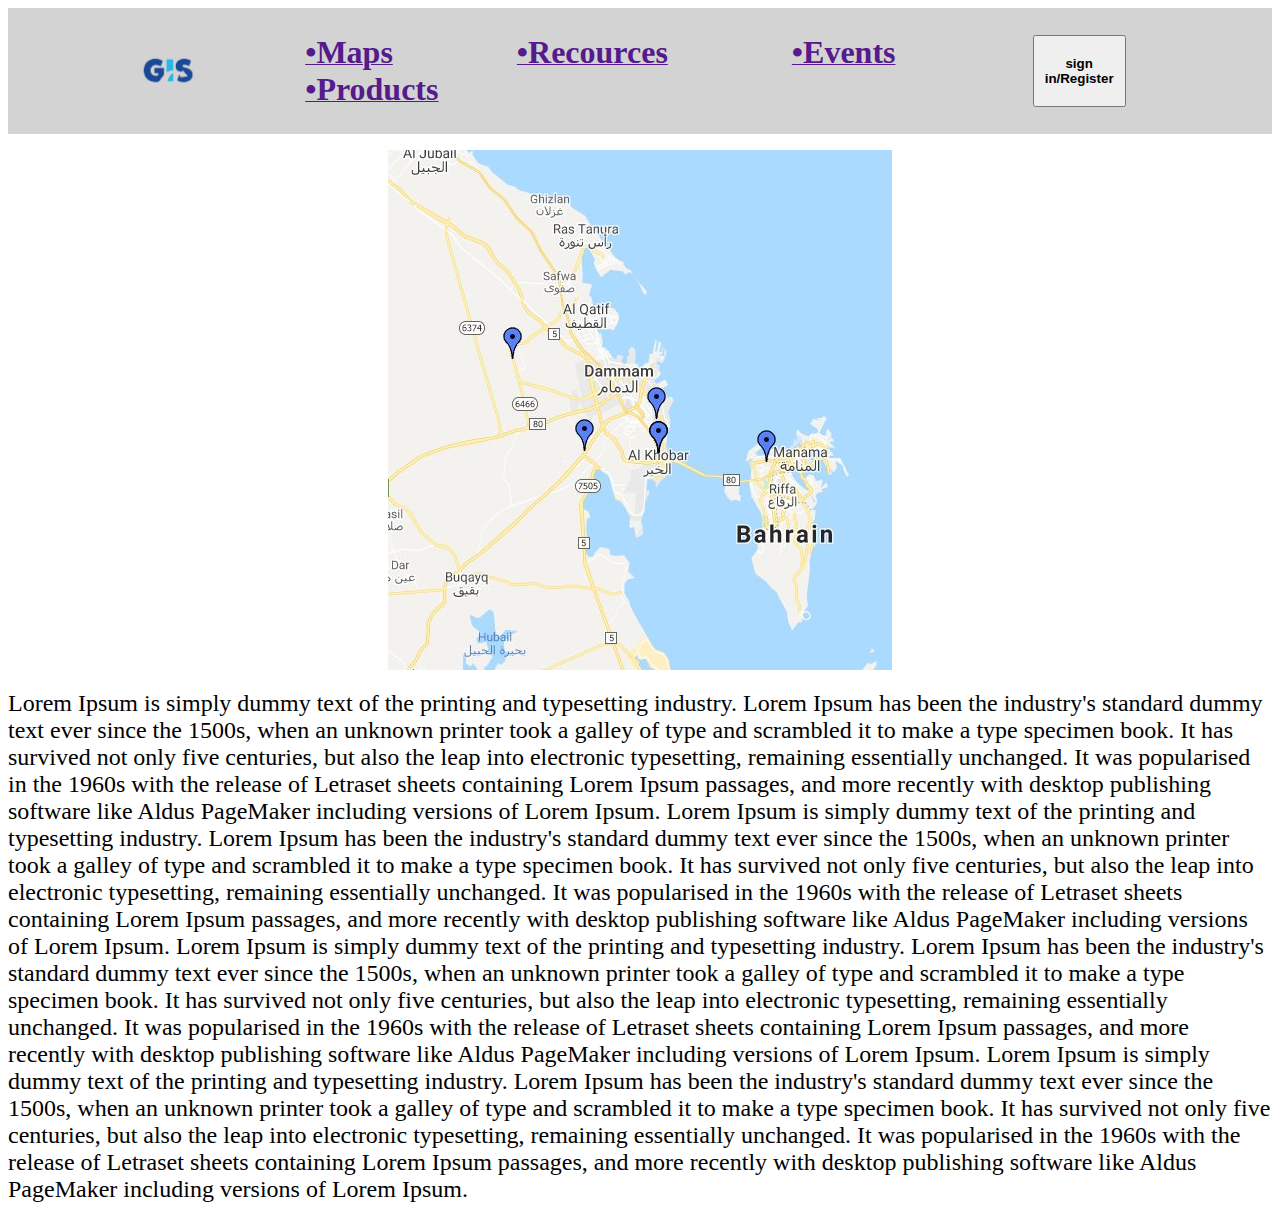
<file: subPages/Dammam.html>
<!DOCTYPE html>
<html lang="en">
<head>
  <meta charset="UTF-8">
  <meta name="viewport" content="width=device-width, initial-scale=1.0">
  <title>363 homework #01</title>
  <link rel="stylesheet" href="styles.css">
</head>
<body>

  

  <div>
  <header>
    <img class="logo" src="imgs/gisarrowdribble_4x.png" alt="" style="width: 7%;">
    

  
      <nav>
        <ul class="navbar">
          <li><a href=""><h1>•Maps</h1></a></li>
          <li><a href=""><h1>•Recources</h1></a></li>
          <li><a href=""><h1>•Events</h1></a></li>
          <li><a href=""><h1>•Products</h1></a></li>
        </ul>


      </nav>
      <a href="signRegister.html"><button><h4>sign in/Register</h4></button></a>

      </header>
    </div>
    <p></p>
    
    <div>
      <div class="mapImg">

        <map name="imgmap">
          <area shape="rect" coords="700 , 420 , 740 , 460" href="Riyad.html" alt=""/>
          
          <area shape="rect" coords="360 , 600 , 400 , 640" href="Mecca.html" alt=""/>
      
          
          <area shape="rect" coords="860 , 320 , 900 , 360" href="Dammam.html" alt=""/>
        </map>


        <img usemap="#imgmap" src="imgs/thumbnail.jpg" alt="">
        
      </div>
      <p><font size = 5> Lorem Ipsum is simply dummy text of the printing and typesetting industry. Lorem Ipsum has been the industry's standard dummy text ever since the 1500s, when an unknown printer took a galley of type and scrambled it to make a type specimen book. It has survived not only five centuries, but also the leap into electronic typesetting, remaining essentially unchanged. It was popularised in the 1960s with the release of Letraset sheets containing Lorem Ipsum passages, and more recently with desktop publishing software like Aldus PageMaker including versions of Lorem Ipsum. Lorem Ipsum is simply dummy text of the printing and typesetting industry. Lorem Ipsum has been the industry's standard dummy text ever since the 1500s, when an unknown printer took a galley of type and scrambled it to make a type specimen book. It has survived not only five centuries, but also the leap into electronic typesetting, remaining essentially unchanged. It was popularised in the 1960s with the release of Letraset sheets containing Lorem Ipsum passages, and more recently with desktop publishing software like Aldus PageMaker including versions of Lorem Ipsum. Lorem Ipsum is simply dummy text of the printing and typesetting industry. Lorem Ipsum has been the industry's standard dummy text ever since the 1500s, when an unknown printer took a galley of type and scrambled it to make a type specimen book. It has survived not only five centuries, but also the leap into electronic typesetting, remaining essentially unchanged. It was popularised in the 1960s with the release of Letraset sheets containing Lorem Ipsum passages, and more recently with desktop publishing software like Aldus PageMaker including versions of Lorem Ipsum. Lorem Ipsum is simply dummy text of the printing and typesetting industry. Lorem Ipsum has been the industry's standard dummy text ever since the 1500s, when an unknown printer took a galley of type and scrambled it to make a type specimen book. It has survived not only five centuries, but also the leap into electronic typesetting, remaining essentially unchanged. It was popularised in the 1960s with the release of Letraset sheets containing Lorem Ipsum passages, and more recently with desktop publishing software like Aldus PageMaker including versions of Lorem Ipsum.</font></p>
    </div>



  
</body>
</html>
</file>
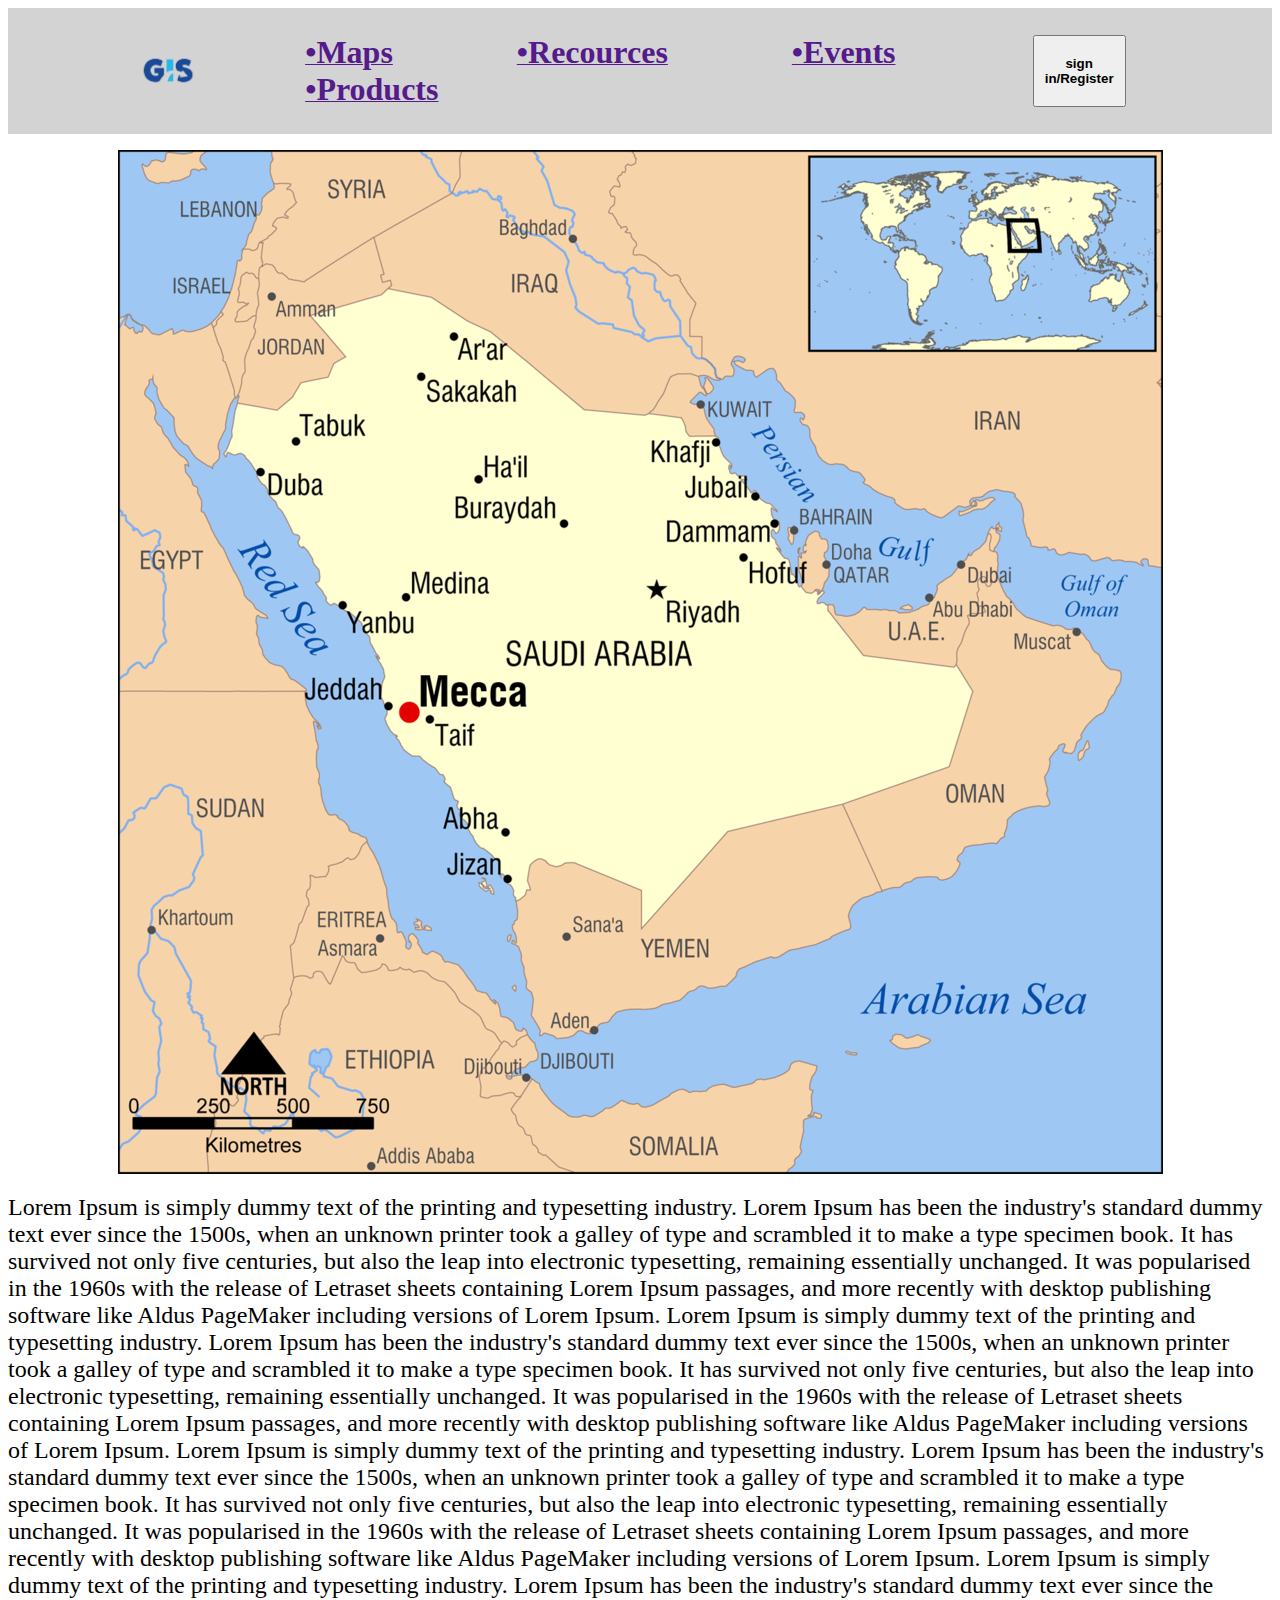
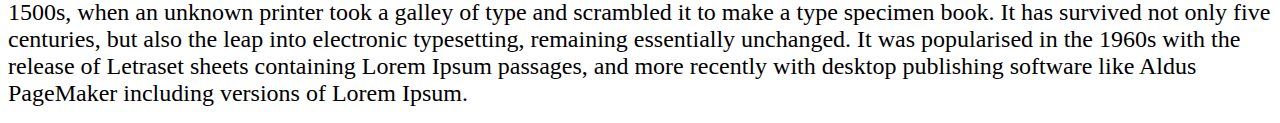
<file: subPages/Mecca.html>
<!DOCTYPE html>
<html lang="en">
<head>
  <meta charset="UTF-8">
  <meta name="viewport" content="width=device-width, initial-scale=1.0">
  <title>363 homework #01</title>
  <link rel="stylesheet" href="styles.css">
</head>
<body>

  

  <div>
  <header>
    <img class="logo" src="imgs/gisarrowdribble_4x.png" alt="" style="width: 7%;">
    

  
      <nav>
        <ul class="navbar">
          <li><a href=""><h1>•Maps</h1></a></li>
          <li><a href=""><h1>•Recources</h1></a></li>
          <li><a href=""><h1>•Events</h1></a></li>
          <li><a href=""><h1>•Products</h1></a></li>
        </ul>


      </nav>
      <a href="signRegister.html"><button><h4>sign in/Register</h4></button></a>

      </header>
    </div>
    <p></p>
    
    <div>
      <div class="mapImg">

        <map name="imgmap">
          <area shape="rect" coords="700 , 420 , 740 , 460" href="Riyad.html" alt=""/>
          
          <area shape="rect" coords="360 , 600 , 400 , 640" href="Mecca.html" alt=""/>
      
          
          <area shape="rect" coords="860 , 320 , 900 , 360" href="Dammam.html" alt=""/>
        </map>


        <img usemap="#imgmap" src="imgs/1045px-Mecca,_Saudi_Arabia_locator_map.png" alt="">
        
      </div>
      <p><font size = 5> Lorem Ipsum is simply dummy text of the printing and typesetting industry. Lorem Ipsum has been the industry's standard dummy text ever since the 1500s, when an unknown printer took a galley of type and scrambled it to make a type specimen book. It has survived not only five centuries, but also the leap into electronic typesetting, remaining essentially unchanged. It was popularised in the 1960s with the release of Letraset sheets containing Lorem Ipsum passages, and more recently with desktop publishing software like Aldus PageMaker including versions of Lorem Ipsum. Lorem Ipsum is simply dummy text of the printing and typesetting industry. Lorem Ipsum has been the industry's standard dummy text ever since the 1500s, when an unknown printer took a galley of type and scrambled it to make a type specimen book. It has survived not only five centuries, but also the leap into electronic typesetting, remaining essentially unchanged. It was popularised in the 1960s with the release of Letraset sheets containing Lorem Ipsum passages, and more recently with desktop publishing software like Aldus PageMaker including versions of Lorem Ipsum. Lorem Ipsum is simply dummy text of the printing and typesetting industry. Lorem Ipsum has been the industry's standard dummy text ever since the 1500s, when an unknown printer took a galley of type and scrambled it to make a type specimen book. It has survived not only five centuries, but also the leap into electronic typesetting, remaining essentially unchanged. It was popularised in the 1960s with the release of Letraset sheets containing Lorem Ipsum passages, and more recently with desktop publishing software like Aldus PageMaker including versions of Lorem Ipsum. Lorem Ipsum is simply dummy text of the printing and typesetting industry. Lorem Ipsum has been the industry's standard dummy text ever since the 1500s, when an unknown printer took a galley of type and scrambled it to make a type specimen book. It has survived not only five centuries, but also the leap into electronic typesetting, remaining essentially unchanged. It was popularised in the 1960s with the release of Letraset sheets containing Lorem Ipsum passages, and more recently with desktop publishing software like Aldus PageMaker including versions of Lorem Ipsum.</font></p>
    </div>



  
</body>
</html>
</file>
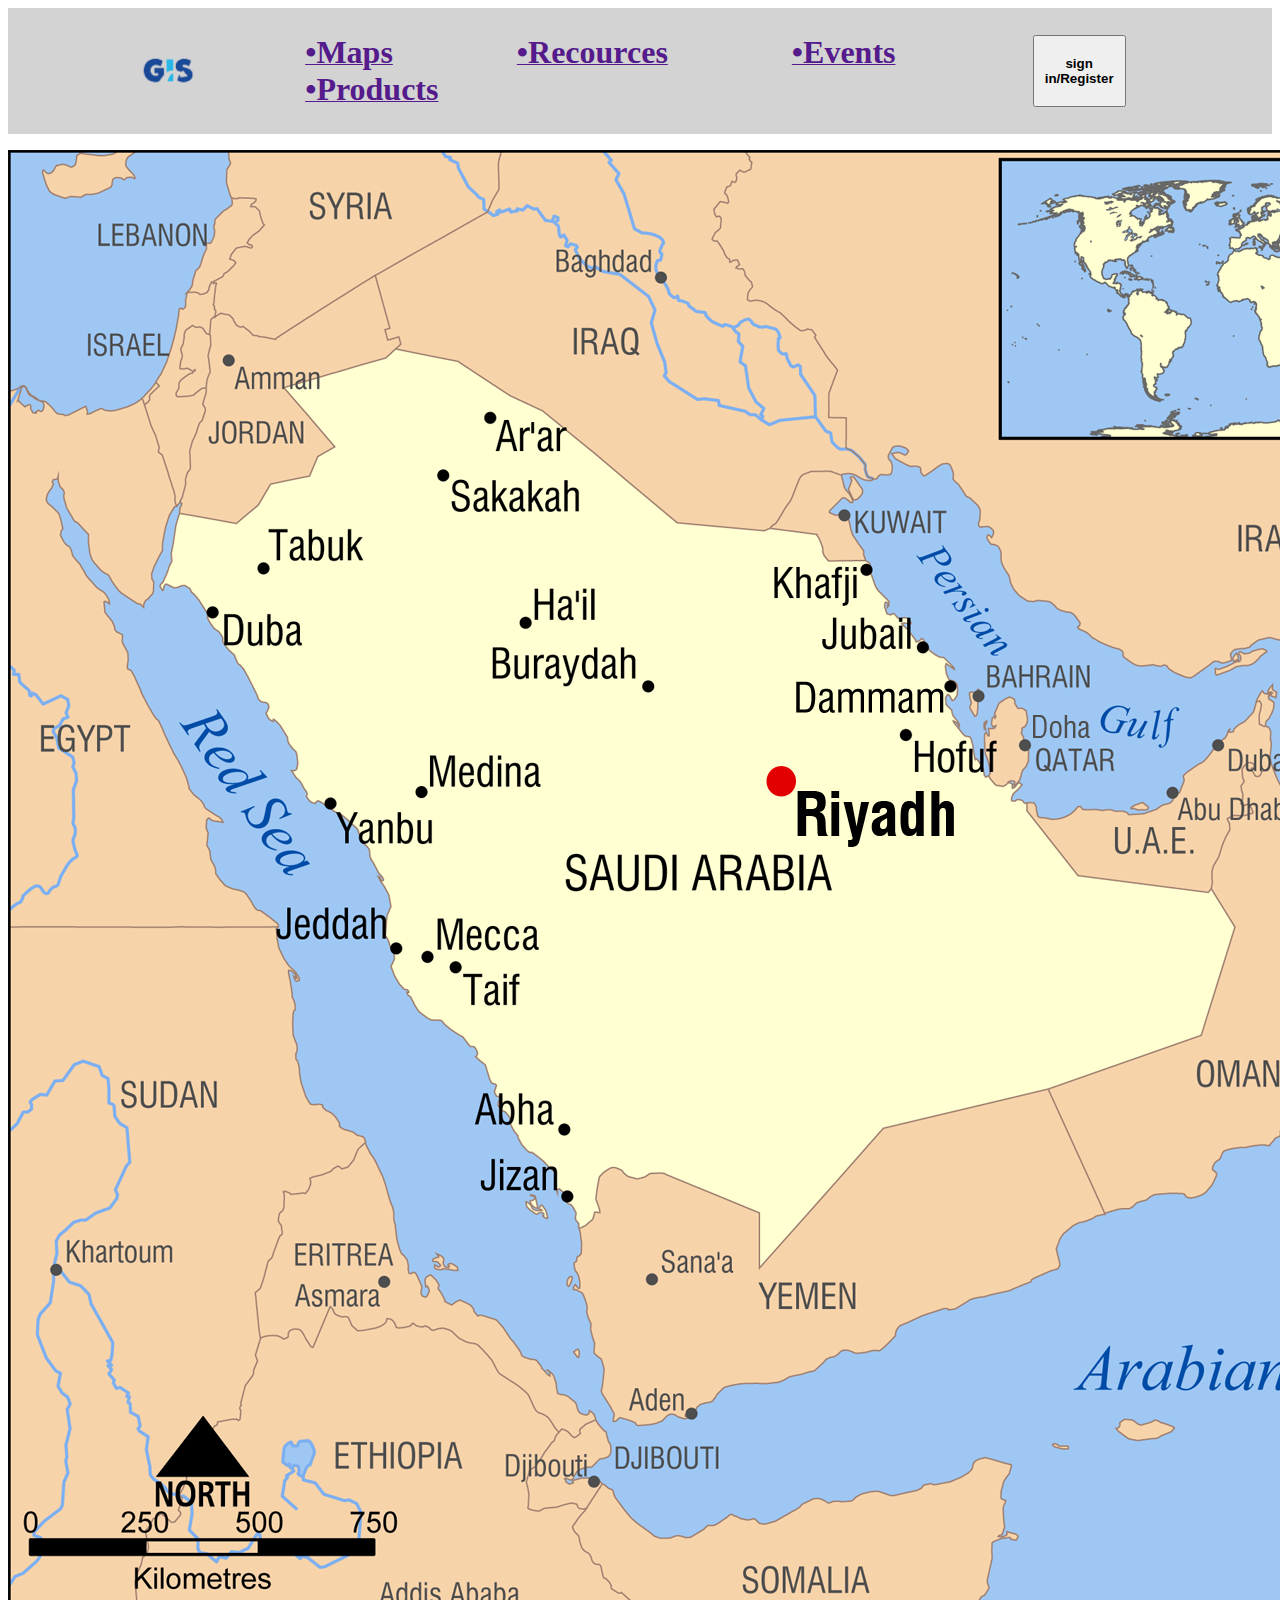
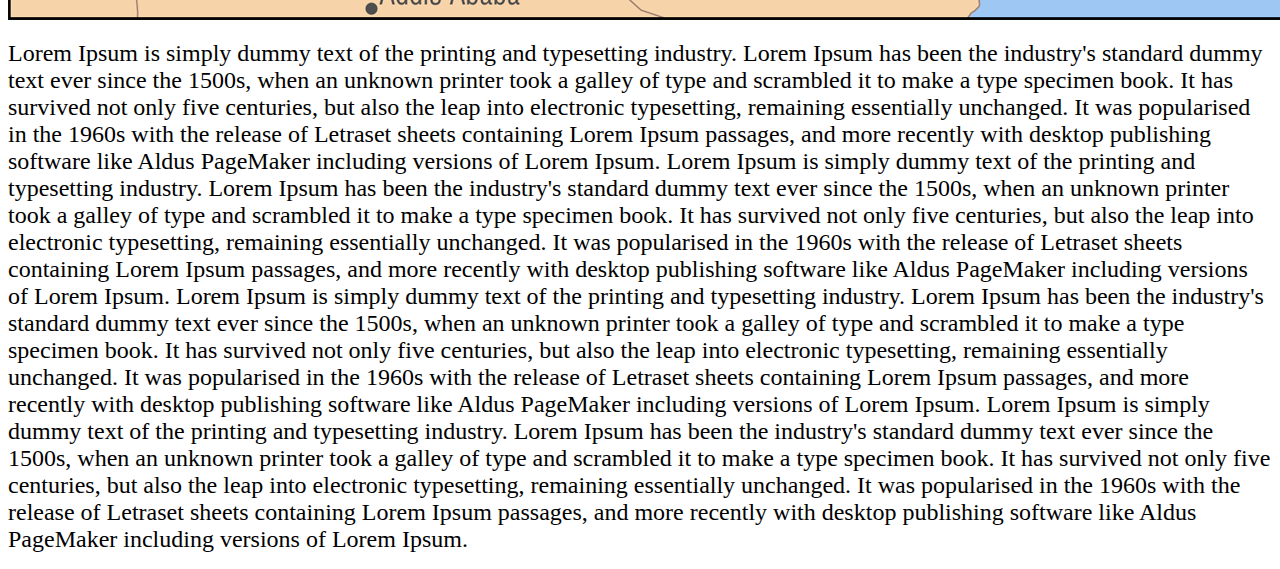
<file: subPages/Riyad.html>
<!DOCTYPE html>
<html lang="en">
<head>
  <meta charset="UTF-8">
  <meta name="viewport" content="width=device-width, initial-scale=1.0">
  <title>363 homework #01</title>
  <link rel="stylesheet" href="styles.css">
</head>
<body>

  

  <div>
  <header>
    <img class="logo" src="imgs/gisarrowdribble_4x.png" alt="" style="width: 7%;">
    

  
      <nav>
        <ul class="navbar">
          <li><a href=""><h1>•Maps</h1></a></li>
          <li><a href=""><h1>•Recources</h1></a></li>
          <li><a href=""><h1>•Events</h1></a></li>
          <li><a href=""><h1>•Products</h1></a></li>
        </ul>


      </nav>
      <a href="signRegister.html"><button><h4>sign in/Register</h4></button></a>

      </header>
    </div>
    <p></p>
    
    <div>
      <div class="mapImg">

        <map name="imgmap">
          <area shape="rect" coords="700 , 420 , 740 , 460" href="Riyad.html" alt=""/>
          
          <area shape="rect" coords="360 , 600 , 400 , 640" href="Mecca.html" alt=""/>
      
          
          <area shape="rect" coords="860 , 320 , 900 , 360" href="Dammam.html" alt=""/>
        </map>


        <img usemap="#imgmap" src="imgs/Riyadh,_Saudi_Arabia_locator_map.png" alt="">
        
      </div>
      <p><font size = 5> Lorem Ipsum is simply dummy text of the printing and typesetting industry. Lorem Ipsum has been the industry's standard dummy text ever since the 1500s, when an unknown printer took a galley of type and scrambled it to make a type specimen book. It has survived not only five centuries, but also the leap into electronic typesetting, remaining essentially unchanged. It was popularised in the 1960s with the release of Letraset sheets containing Lorem Ipsum passages, and more recently with desktop publishing software like Aldus PageMaker including versions of Lorem Ipsum. Lorem Ipsum is simply dummy text of the printing and typesetting industry. Lorem Ipsum has been the industry's standard dummy text ever since the 1500s, when an unknown printer took a galley of type and scrambled it to make a type specimen book. It has survived not only five centuries, but also the leap into electronic typesetting, remaining essentially unchanged. It was popularised in the 1960s with the release of Letraset sheets containing Lorem Ipsum passages, and more recently with desktop publishing software like Aldus PageMaker including versions of Lorem Ipsum. Lorem Ipsum is simply dummy text of the printing and typesetting industry. Lorem Ipsum has been the industry's standard dummy text ever since the 1500s, when an unknown printer took a galley of type and scrambled it to make a type specimen book. It has survived not only five centuries, but also the leap into electronic typesetting, remaining essentially unchanged. It was popularised in the 1960s with the release of Letraset sheets containing Lorem Ipsum passages, and more recently with desktop publishing software like Aldus PageMaker including versions of Lorem Ipsum. Lorem Ipsum is simply dummy text of the printing and typesetting industry. Lorem Ipsum has been the industry's standard dummy text ever since the 1500s, when an unknown printer took a galley of type and scrambled it to make a type specimen book. It has survived not only five centuries, but also the leap into electronic typesetting, remaining essentially unchanged. It was popularised in the 1960s with the release of Letraset sheets containing Lorem Ipsum passages, and more recently with desktop publishing software like Aldus PageMaker including versions of Lorem Ipsum.</font></p>
    </div>



  
</body>
</html>
</file>
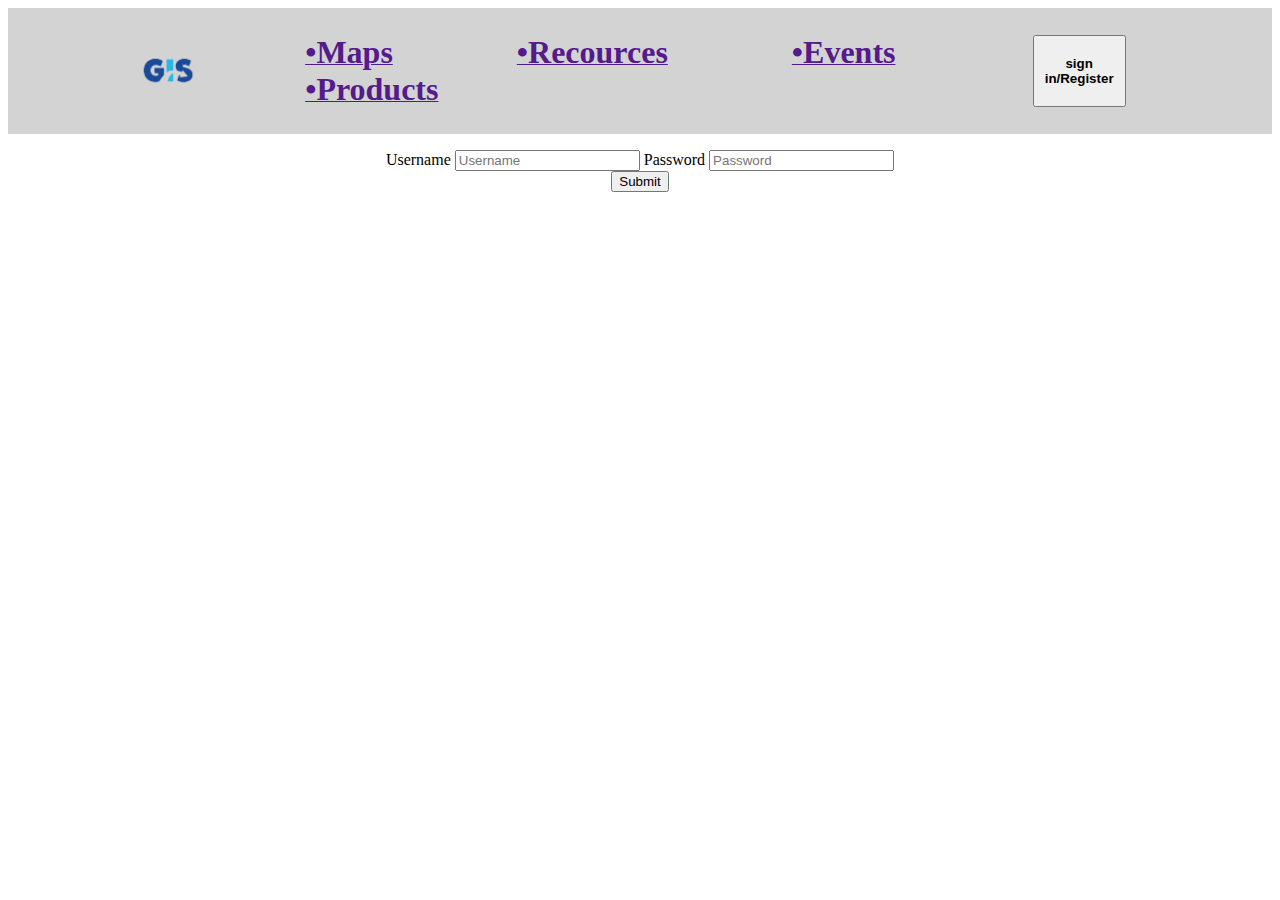
<file: subPages/signRegister.html>
<!DOCTYPE html>
<html lang="en">
<head>
  <meta charset="UTF-8">
  <meta name="viewport" content="width=device-width, initial-scale=1.0">
  <title>363 homework #01</title>
  <link rel="stylesheet" href="styles.css">
</head>
<body>

  

  <div>
  <header>
    <img class="logo" src="imgs/gisarrowdribble_4x.png" alt="" style="width: 7%;">
    

  
      <nav>
        <ul class="navbar">
          <li><a href=""><h1>•Maps</h1></a></li>
          <li><a href=""><h1>•Recources</h1></a></li>
          <li><a href=""><h1>•Events</h1></a></li>
          <li><a href=""><h1>•Products</h1></a></li>
        </ul>


      </nav>
      <a href="signRegister.html"><button><h4>sign in/Register</h4></button></a>

      </header>
    </div>
    <p></p>
    
    <div  style="text-align: center;">
    <div>
      Username
      <input type="text" placeholder="Username">
      Password
      <input type="password" placeholder="Password">
    </div>
    <input type="submit">
  </div>

  

  
</body>
</html>
</file>
<file: subPages/styles.css>
header{
  background-color: lightgray;
  display: flex;
  justify-content: space-between;
  align-items: center;
  padding: 10px 10%;
}

.logo{
  cursor: pointer;
}

.navbar{
  list-style: none;

}

.navbar li, h1, a{
  display: inline;
  padding: 0px 20px;


}

.mapImg{
  text-align: center;
}
</file>
